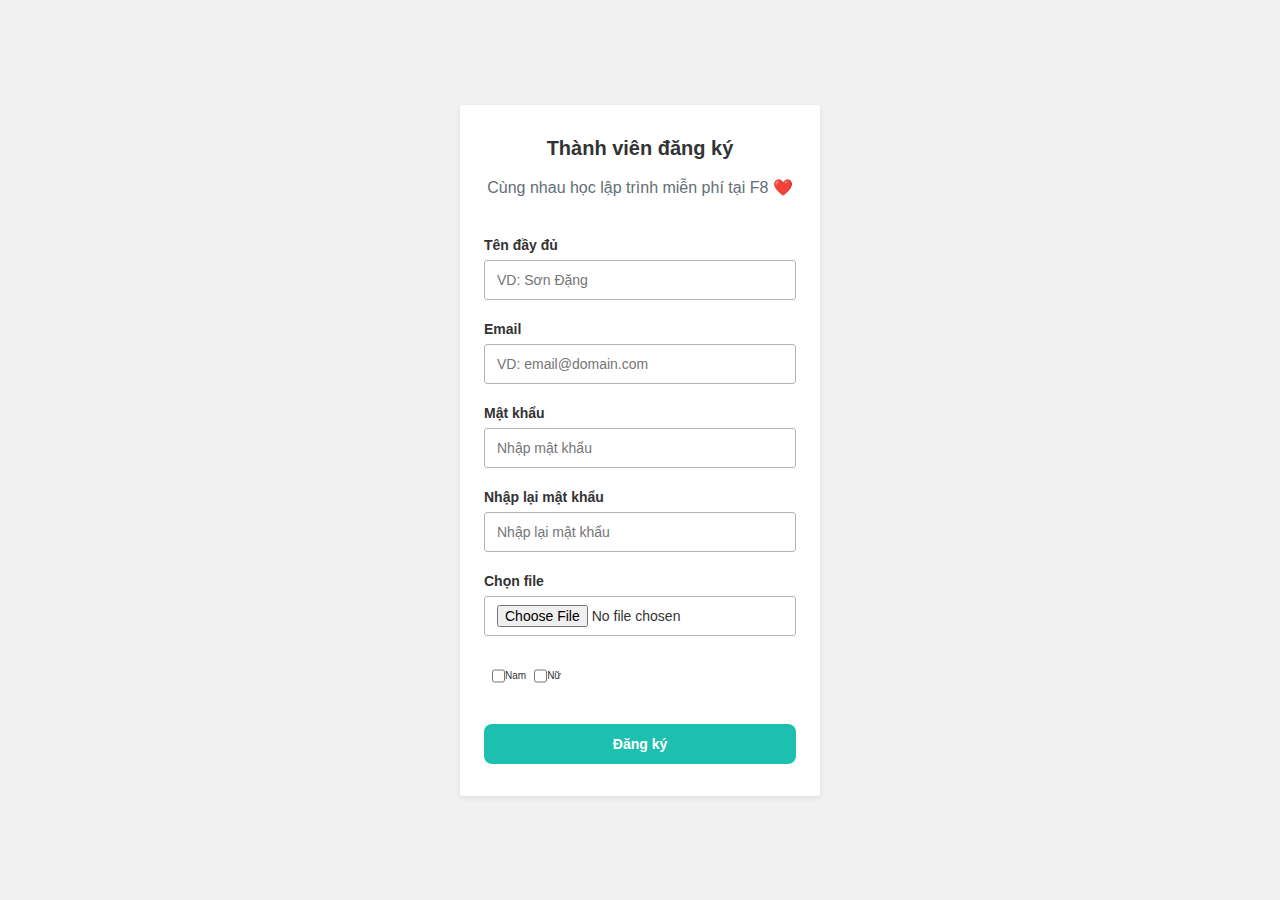
<file: form-validation-I/index.html>
<!DOCTYPE html>
<html lang="en">
<head>
    <meta charset="UTF-8">
    <meta http-equiv="X-UA-Compatible" content="IE=edge">
    <meta name="viewport" content="width=device-width, initial-scale=1.0">
    <link rel="stylesheet" href="./style.css" type="text/css">
    <title>Document</title>
</head>
<body>
    <div class="main">

        <form action="" method="POST" class="form" id="form-1">
        <h3 class="heading">Thành viên đăng ký</h3>
        <p class="desc">Cùng nhau học lập trình miễn phí tại F8 ❤️</p>
    
        <div class="spacer"></div>
    
        <div class="form-group">
            <label for="fullname" class="form-label">Tên đầy đủ</label>
            <input id="fullname" name="fullname" type="text" placeholder="VD: Sơn Đặng" class="form-control">
            <span class="form-message"></span>
        </div>
    
        <div class="form-group">
            <label for="email" class="form-label">Email</label>
            <input id="email" name="email" type="text" placeholder="VD: email@domain.com" class="form-control">
            <span class="form-message"></span>
        </div>
    
        <div class="form-group">
            <label for="password" class="form-label">Mật khẩu</label>
            <input id="password" name="password" type="password" placeholder="Nhập mật khẩu" class="form-control">
            <span class="form-message"></span>
        </div>
    
        <div class="form-group">
            <label for="password_confirmation" class="form-label">Nhập lại mật khẩu</label>
            <input id="password_confirmation" name="password_confirmation" placeholder="Nhập lại mật khẩu" type="password" class="form-control">
            <span class="form-message"></span>
        </div>
    
        <div class="form-group">
            <label for="choose_file" class="form-label">Chọn file</label>
            <input id="choose_file" name="file" type="file" class="form-control">
            <span class="form-message"></span>
        </div>
    
        <!-- <div class="form-group">
            <select name="province" id="province" class="form-control">
                <option value="">-- Choose a province</option>
                <option value="hcm">Hồ Chí Minh</option>
                <option value="hni">Hà Nội</option>
            </select>
            <span class="form-message"></span>
        </div> -->
    
        <div class="form-group horizontal">
            <input id="male" name="gender" value = "male" type="checkbox" class="form-control">
            <label for="male">Nam</label>
            <input id="female" name="gender" value = "female" type="checkbox" class="form-control">
            <label for="female">Nữ</label>
            <span class="form-message"></span>
        </div>
    
        <button class="form-submit">Đăng ký</button>
        </form>
    
    </div>

    <script src="./main.js"></script>
    <script>   
    const $ = document.querySelector.bind(document)
    
    Validator({
        form: '#form-1',
        formGroupSelector: '.form-group',
        errorSelector: '.form-message',
        rules: [
            // Validator.isRequired('#province'),
            // Validator.isRequired('#fullname'),
            // Validator.isRequired('#email'),
            // Validator.isEmail('#email'),
            Validator.isRequired('input[name="gender"]'),
            Validator.isRequired('#choose_file'),
            // Validator.isPassword('#password', 3),
            // Validator.isRequired('#password_confirmation'),
            // Validator.isConfirmed('#password_confirmation', () => document.querySelector('#password').value)
        ],
        onSubmit(data) {
            console.log(data);
        }
    });
    </script>
</body>
</html>
</file>
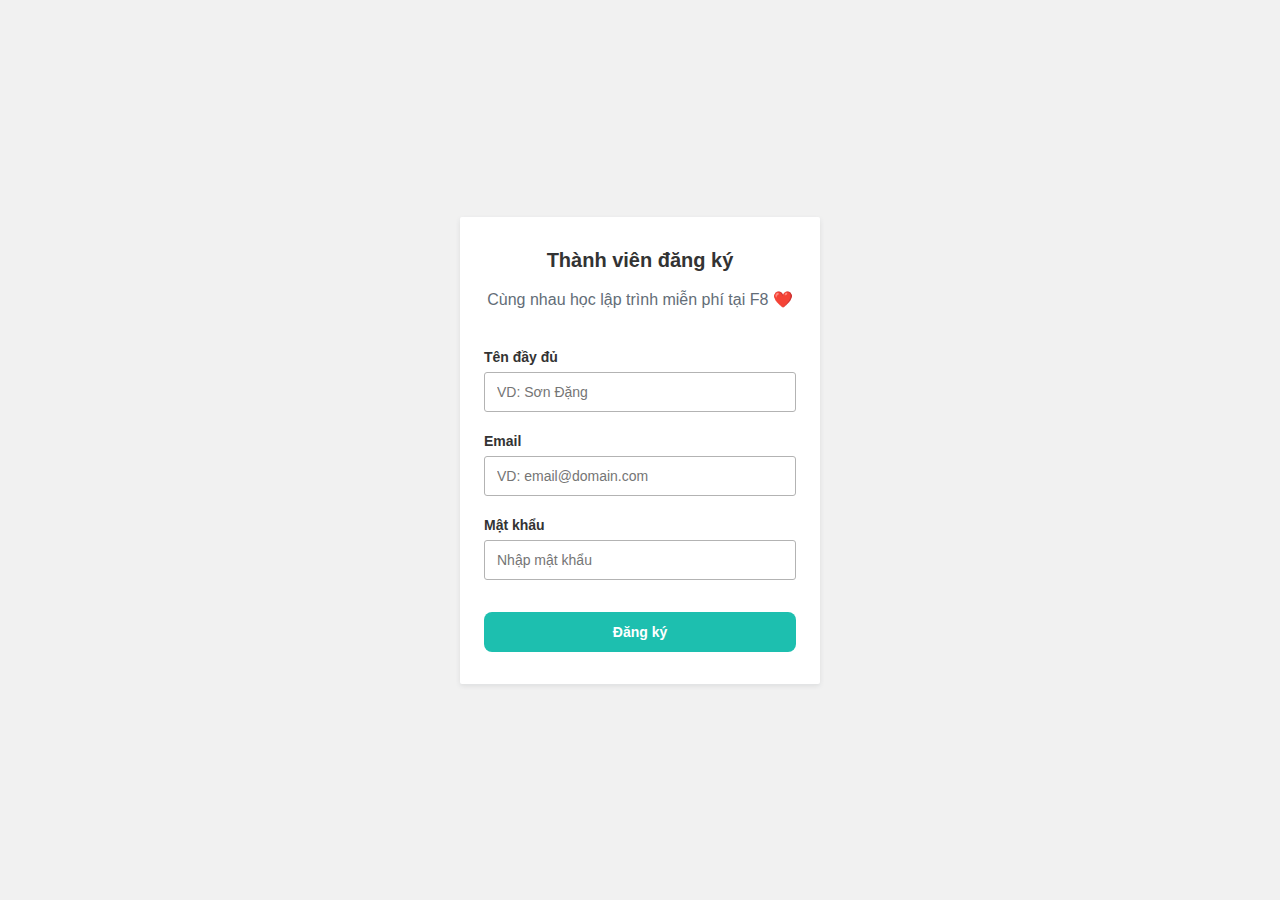
<file: form-validation-II/index.html>
<!DOCTYPE html>
<html lang="en">
<head>
    <meta charset="UTF-8">
    <meta http-equiv="X-UA-Compatible" content="IE=edge">
    <meta name="viewport" content="width=device-width, initial-scale=1.0">
    <link rel="stylesheet" href="./style.css" type="text/css">
    <title>Document</title>
</head>
<body>
    <div class="main">

        <form action="" method="POST" class="form" id="form-1">
        <h3 class="heading">Thành viên đăng ký</h3>
        <p class="desc">Cùng nhau học lập trình miễn phí tại F8 ❤️</p>
    
        <div class="spacer"></div>
    
        <div class="form-group">
            <label for="fullname" class="form-label">Tên đầy đủ</label>
            <input id="fullname" name="fullname" rules="required" type="text" placeholder="VD: Sơn Đặng" class="form-control">
            <span class="form-message"></span>
        </div>
    
        <div class="form-group">
            <label for="email" class="form-label">Email</label>
            <input id="email" name="email" rules="required|email" type="text" placeholder="VD: email@domain.com" class="form-control">
            <span class="form-message"></span>
        </div>
    
        <div class="form-group">
            <label for="password" class="form-label">Mật khẩu</label>
            <input id="password" name="password" rules="required|min:6" type="password" placeholder="Nhập mật khẩu" class="form-control">
            <span class="form-message"></span>
        </div>
    
        <!-- <div class="form-group">
            <label for="password_confirmation" class="form-label">Nhập lại mật khẩu</label>
            <input id="password_confirmation" name="password_confirmation" placeholder="Nhập lại mật khẩu" type="password" class="form-control">
            <span class="form-message"></span>
        </div> -->
    
        <!-- <div class="form-group">
            <label for="choose_file" class="form-label">Chọn file</label>
            <input id="choose_file" name="file" type="file" class="form-control">
            <span class="form-message"></span>
        </div> -->
    
        <!-- <div class="form-group">
            <select name="province" id="province" class="form-control">
                <option value="">-- Choose a province</option>
                <option value="hcm">Hồ Chí Minh</option>
                <option value="hni">Hà Nội</option>
            </select>
            <span class="form-message"></span>
        </div> -->
    
        <!-- <div class="form-group horizontal">
            <input id="male" name="gender" value = "male" type="checkbox" class="form-control">
            <label for="male">Nam</label>
            <input id="female" name="gender" value = "female" type="checkbox" class="form-control">
            <label for="female">Nữ</label>
            <span class="form-message"></span>
        </div> -->
    
        <button class="form-submit">Đăng ký</button>
        </form>
    
    </div>

    <script src="./main.js"></script>
    <script>   
    const $ = document.querySelector.bind(document)
    
    const form = new Validator('#form-1');
    
    form.onSubmit = function(data) {
        console.log(data);
    }
    </script>
</body>
</html>
</file>
<file: form-validation-I/style.css>
* {
  padding: 0;
  margin: 0;
  box-sizing: border-box;
}
html {
  color: #333;
  font-size: 62.5%;
  font-family: "Open Sans", sans-serif;
}
.main {
  background: #f1f1f1;
  min-height: 100vh;
  display: flex;
  justify-content: center;
}
.form {
  width: 360px;
  min-height: 100px;
  padding: 32px 24px;
  text-align: center;
  background: #fff;
  border-radius: 2px;
  margin: 24px;
  align-self: center;
  box-shadow: 0 2px 5px 0 rgba(51, 62, 73, 0.1);
}
.form .heading {
  font-size: 2rem;
}
.form .desc {
  text-align: center;
  color: #636d77;
  font-size: 1.6rem;
  font-weight: lighter;
  line-height: 2.4rem;
  margin-top: 16px;
  font-weight: 300;
}

.form-group {
  display: flex;
  margin-bottom: 16px;
  flex-direction: column;
}

.form-group.horizontal {
  display: flex;
  flex-direction: row;
  align-items: center;
}

.form-group.horizontal input {
  margin-left: 8px;
}

.form-label,
.form-message {
  text-align: left;
}

.form-label {
  font-weight: 700;
  padding-bottom: 6px;
  line-height: 1.8rem;
  font-size: 1.4rem;
}

.form-control {
  height: 40px;
  padding: 8px 12px;
  border: 1px solid #b3b3b3;
  border-radius: 3px;
  outline: none;
  font-size: 1.4rem;
}

.form-control:hover {
  border-color: #1dbfaf;
}

.form-group.invalid .form-control {
  border-color: #f33a58;
}

.form-group.invalid .form-message {
  color: #f33a58;
}

.form-message {
  font-size: 1.2rem;
  line-height: 1.6rem;
  padding: 4px 0 0;
}

.form-submit {
  outline: none;
  background-color: #1dbfaf;
  margin-top: 12px;
  padding: 12px 16px;
  font-weight: 600;
  color: #fff;
  border: none;
  width: 100%;
  font-size: 14px;
  border-radius: 8px;
  cursor: pointer;
}

.form-submit:hover {
  background-color: #1ac7b6;
}

.spacer {
  margin-top: 36px;
}
</file>
<file: form-validation-II/style.css>
* {
    padding: 0;
    margin: 0;
    box-sizing: border-box;
  }
html {
    color: #333;
    font-size: 62.5%;
    font-family: "Open Sans", sans-serif;
  }
.main {
    background: #f1f1f1;
    min-height: 100vh;
    display: flex;
    justify-content: center;
  }
.form {
    width: 360px;
    min-height: 100px;
    padding: 32px 24px;
    text-align: center;
    background: #fff;
    border-radius: 2px;
    margin: 24px;
    align-self: center;
    box-shadow: 0 2px 5px 0 rgba(51, 62, 73, 0.1);
  }
.form .heading {
    font-size: 2rem;
  }
.form .desc {
    text-align: center;
    color: #636d77;
    font-size: 1.6rem;
    font-weight: lighter;
    line-height: 2.4rem;
    margin-top: 16px;
    font-weight: 300;
  }
  
.form-group {
    display: flex;
    margin-bottom: 16px;
    flex-direction: column;
  }
  
.form-group.horizontal {
    display: flex;
    flex-direction: row;
    align-items: center;
  }
  
.form-group.horizontal input {
    margin-left: 8px;
  }
  
.form-label,
.form-message {
    text-align: left;
  }
  
.form-label {
    font-weight: 700;
    padding-bottom: 6px;
    line-height: 1.8rem;
    font-size: 1.4rem;
  }
  
.form-control {
    height: 40px;
    padding: 8px 12px;
    border: 1px solid #b3b3b3;
    border-radius: 3px;
    outline: none;
    font-size: 1.4rem;
  }
  
.form-control:hover {
    border-color: #1dbfaf;
  }
  
.form-group.invalid .form-control {
    border-color: #f33a58;
  }
  
.form-group.invalid .form-message {
    color: #f33a58;
  }
  
.form-message {
    font-size: 1.2rem;
    line-height: 1.6rem;
    padding: 4px 0 0;
  }
  
.form-submit {
    outline: none;
    background-color: #1dbfaf;
    margin-top: 12px;
    padding: 12px 16px;
    font-weight: 600;
    color: #fff;
    border: none;
    width: 100%;
    font-size: 14px;
    border-radius: 8px;
    cursor: pointer;
  }
  
.form-submit:hover {
    background-color: #1ac7b6;
  }
  
.spacer {
    margin-top: 36px;
  }
</file>
